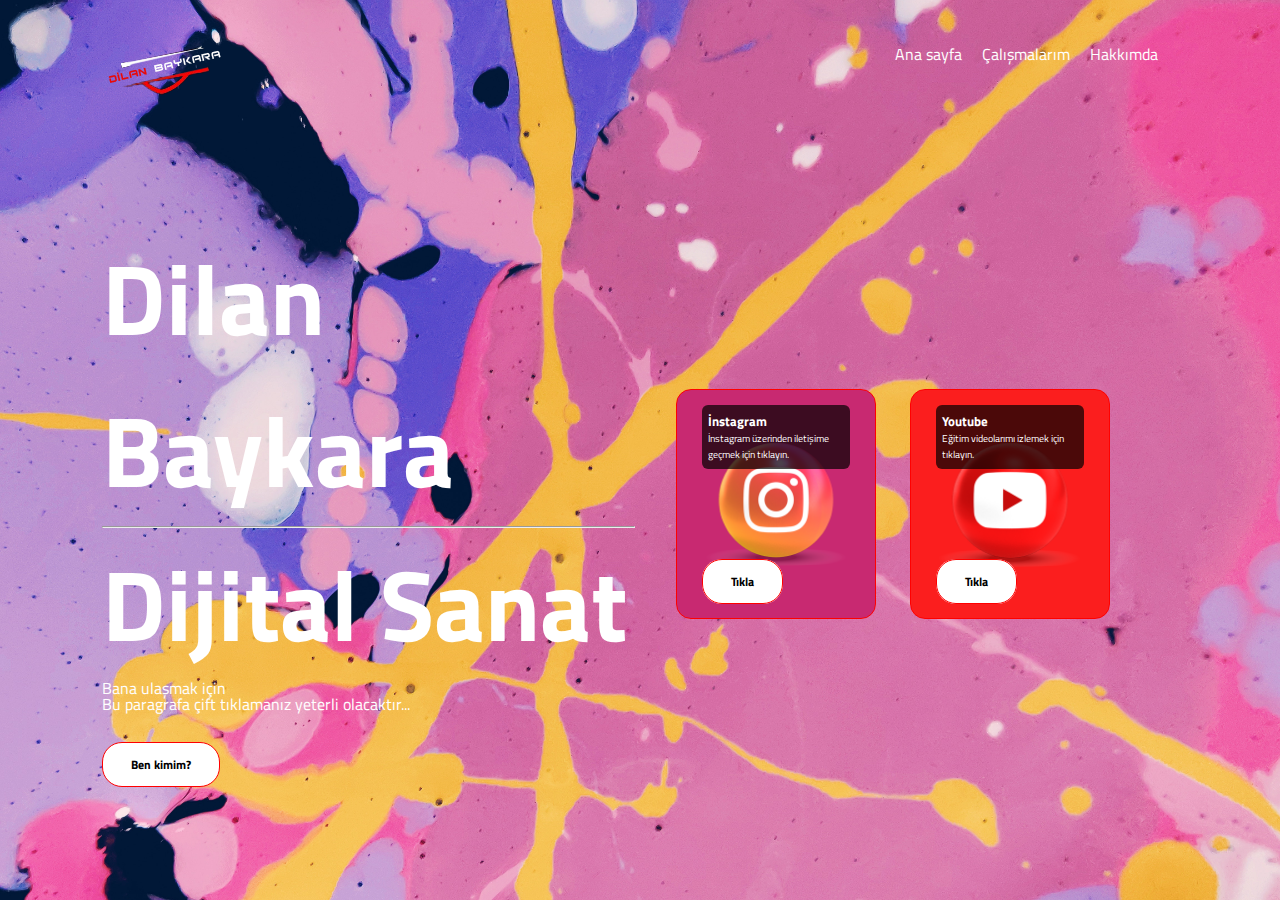
<file: index.html>
<!DOCTYPE html>
<html lang="en">
  <head>
    <meta charset="UTF-8" />
    <meta http-equiv="X-UA-Compatible" content="IE=edge" />
    <meta name="viewport" content="width=device-width, initial-scale=1.0" />
    <link
      rel="stylesheet"
      href="https://cdnjs.cloudflare.com/ajax/libs/font-awesome/6.1.1/css/all.min.css"
      integrity="sha512-KfkfwYDsLkIlwQp6LFnl8zNdLGxu9YAA1QvwINks4PhcElQSvqcyVLLD9aMhXd13uQjoXtEKNosOWaZqXgel0g=="
      crossorigin="anonymous"
      referrerpolicy="no-referrer"
    />
    <title>Dilan Baykara</title>
    <link rel="stylesheet" href="style.css" />
    <script>
      function myFunction() {
        document.getElementById("dilan").innerHTML = "+905555555555";
      }
      </script>
  </head>
  <body>
    <div class="container">
      <div class="navbar">
        <a href="#">
          <img src="logo.png" alt="logo" />
        </a>
        <nav>
          <ul>
            <li><a href="#">Ana sayfa</a></li>
            <li><a href="#">Çalışmalarım</a></li>
            <li><a href="hakkımda.html">Hakkımda</a></li>
            <li>
              <a href="#">
                <i class="fa-solid fa-bars"></i>
              </a>
            </li>
          </ul>
        </nav>
      </div>

      <div class="row">
        <div class="col">
          <h1>
            Dilan Baykara
            <hr />
            Dijital Sanat
          </h1>
          <p class="desc" ondblclick="myFunction()">
            Bana ulaşmak için<br> Bu paragrafa çift tıklamanız yeterli olacaktır...
          </p>

          <h4 id="dilan">
          <button class="btn">Ben kimim?</button>
        </div>
        <div class="col">
          <div class="cards">
            <div class="card card-1">
              <div class="card-head">
                <h5>İnstagram</h5>
                <p>İnstagram üzerinden iletişime geçmek için tıklayın.</p>
              </div>
              <div class="card-bottom">
                <a href="https://www.instagram.com" class="btn">Tıkla</a>
                
              </div>
            </div>
            <div class="card card-2">
              <div class="card-head">
                <h5>Youtube</h5>
                <p>Eğitim videolarımı izlemek için tıklayın.</p>
              </div>
              <div class="card-bottom">
                <a href="https://www.youtube.com" class="btn">Tıkla</a>
              </div>
            </div>
   
              </div>
              <div class="card-bottom">
              
              </div>
            </div>
          </div>
        </div>
      </div>
    </div>
  </body>
</html>
</file>
<file: style.css>
@import url("https://fonts.googleapis.com/css2?family=Titillium+Web:wght@400;700&display=swap");

* {
  margin: 0;
  padding: 0;
  box-sizing: border-box;
  font-family: "Titillium Web", sans-serif;
}

.container {
  width: 100%;
  height: 100vh;
  padding-left: 8%;
  padding-right: 8%;
  background-image:
    url(bg.jpg);
  background-position: center;
  background-size: cover;
}

p {
  font-size: 10px;
  color: #fff;
  line-height: 16px;
}

.btn {
  padding: 12px 28px;
  font-size: 12px;
  font-weight: 700;
  margin-top: 30px;
  cursor: pointer;
  color: #000;
  background-color: #fff;
  border-radius: 20px;
  border: 1px solid red;
  text-decoration: none;
  transition: ease 0.5s;
}

.btn:hover {
  background-color: #000;
  color: #fff;
  border-color: #fff;
}

.navbar {
  height: 12%;
  display: flex;
  justify-content: space-between;
  align-items: center;
}

nav ul {
  list-style: none;
  display: flex;
  column-gap: 20px;
}

nav ul li a {
  color: #fff;
  text-decoration: none;
  transition: ease 0.5s;
}

nav ul li a:hover {
  color: #000;
}

.row {
  display: flex;
  align-items: center;
  column-gap: 10px;
  height: 88%;
}

.col {
  flex-basis: 50%;
}

h1 {
  color: #fff;
  font-size: 100px;
}

.desc {
  font-size: 16px;
}

.cards {
  max-width: 500px;
  margin: auto;
}

.card {
  width: 200px;
  height: 230px;
  display: inline-block;
  background-position: center;
  background-size: cover;
  border-radius: 15px;
  padding: 15px 25px;
  cursor: pointer;
  border: 1px solid red;
  position: relative;
  margin: 10px 15px;
  transition: ease 0.5s;
}

.card:hover {
  transform: translateY(-10px);
  border-color: #fff;
}

.card .card-head {
  background-color: rgba(0, 0, 0, 0.7);
  color: #fff;
  border-radius: 6px;
  padding: 6px;
}

.card .card-bottom {
  position: absolute;
  bottom: 26px;
}

.card.card-1 {
  background-image: url(bg1.png);
}

.card.card-2 {
  background-image: url(bg2.png);
}
</file>
